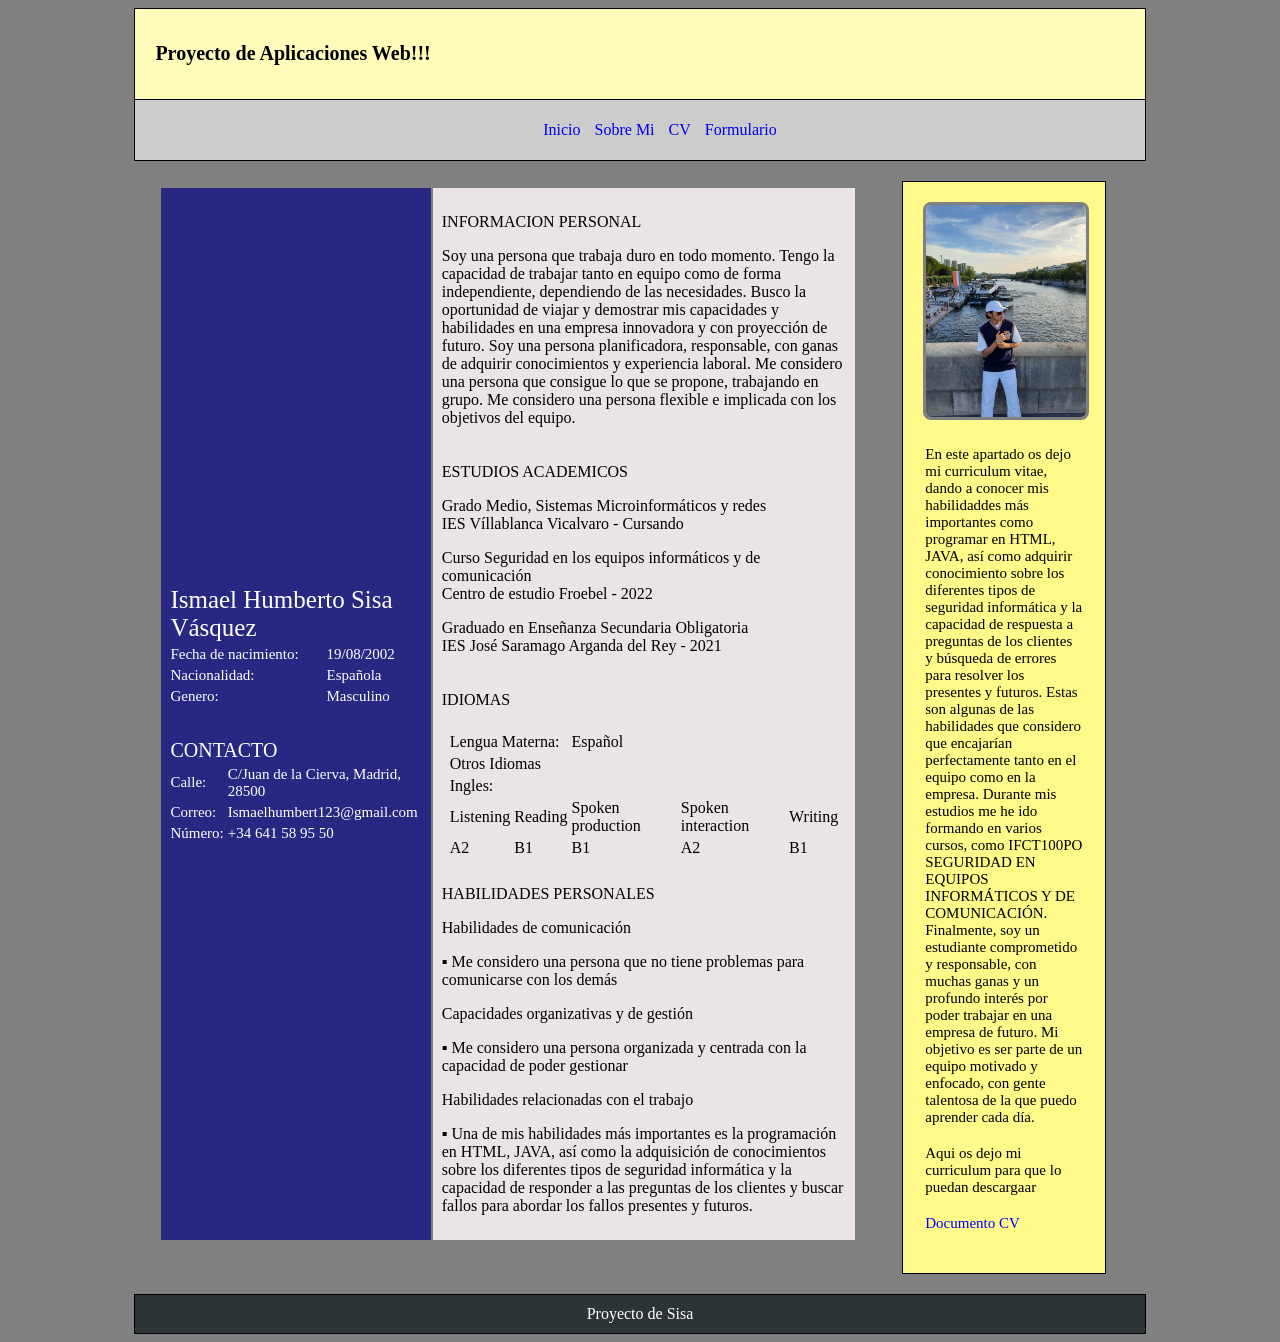
<file: cv.html>
<!DOCTYPE html>
<html lang="es">
<head>
    <meta charset="UTF-8">
    <meta http-equiv="X-UA-Compatible" content="IE=edge">
    <meta name="viewport" content="width=device-width, initial-scale=1.0">
    <title>CV</title>

    <link rel="stylesheet" href="./estilos/style.css">

</head>
<body>
    <div class="principal">
        <header class="cabecera">
            <h1>Proyecto de Aplicaciones Web!!!</h1>
        </header>

        <nav class="menu">
            <ul>
                <li><a href="./index.html">Inicio</a></li>
                <li><a href="./sobre mi.html">Sobre Mi</a></li>
                <li><a href="./cv.html">CV</a></li>
                <li><a href="./formulario.html">Formulario</a></li>
            </ul>
        </nav>

        <section class="contenido">
            <table class="tableta">
                
                <tr>
                    <td class="caja1">
                        <table>
                            <tr>
                                <td class="nombre" colspan="2">Ismael Humberto Sisa Vásquez</td>
                                <td></td>
                            </tr>
                            <tr>
                                <td class="nacimiento">Fecha de nacimiento:</td>
                                <td class="nacimiento">19/08/2002</td>
                            </tr>
                            <tr>
                                <td class="nacionalidad">Nacionalidad: </td>
                                <td class="nacionalidad">Española</td>
                            </tr>
                            <tr>
                                <td class="genero">Genero:</td>
                                <td class="genero">Masculino</td>
                            </tr>
                        </table>
                        <br>
                        <table>
                            <tr>
                                <td class="contacto" colspan="2">CONTACTO</td>
                                <td></td>
                            </tr>
                            <tr>
                                <td class="calle">Calle:</td>
                                <td class="calle">C/Juan de la Cierva, Madrid, 28500</td>
                            </tr>
                            <tr>
                                <td class="nacionalidad">Correo:</td>
                                <td class="nacionalidad">Ismaelhumbert123@gmail.com</td>
                            </tr>
                            <tr>
                                <td class="genero">Número:</td>
                                <td class="genero">+34 641 58 95 50</td>
                            </tr>
                        </table>
                    </td>
                    <td class="caja2">
                        <div class="cajatwo">
                            <table>
                                <tr>
                                    <td>
                                        <p>INFORMACION PERSONAL</p>
                                        <p>Soy una persona que trabaja duro en todo momento. Tengo la capacidad de
                                            trabajar tanto en equipo como de forma independiente, dependiendo de las
                                            necesidades. Busco la oportunidad de viajar y demostrar mis capacidades y
                                            habilidades en una empresa innovadora y con proyección de futuro.
                                            Soy una persona planificadora, responsable, con ganas de adquirir
                                            conocimientos y experiencia laboral. Me considero una persona que consigue
                                            lo que se propone, trabajando en grupo.
                                            Me considero una persona flexible e implicada con los objetivos del equipo.</p>
                                    </td>
                                </tr>
                                <tr>
                                    <td>
                                        <p>ESTUDIOS ACADEMICOS</p>
                                        <p>
                                            Grado Medio, Sistemas Microinformáticos y redes<br>
                                            IES Víllablanca Vicalvaro - Cursando
                                        </p>
                                        <p>
                                            Curso Seguridad en los equipos informáticos y de comunicación<br>
                                            Centro de estudio Froebel - 2022
                                        </p>
                                        <p>
                                            Graduado en Enseñanza Secundaria Obligatoria<br>
                                            IES José Saramago Arganda del Rey - 2021
                                        </p>
                                    </td>
                                </tr>
                                <tr>
                                    <td>
                                        <p>IDIOMAS</p>
                                        <table>
                                            <tr>
                                                <td colspan="2">Lengua Materna:</td>
                                                <td>Español</td>
                                                <td></td>
                                                <td></td>
                                            </tr>
                                            <tr>
                                                <td colspan="5">Otros Idiomas</td>
                                            </tr>
                                            <tr>
                                                <td>Ingles:</td>
                                                <td colspan="4"></td>
                                            </tr>
                                            <tr>
                                                <td>Listening</td>
                                                <td>Reading</td>
                                                <td>Spoken production</td>
                                                <td>Spoken interaction</td>
                                                <td>Writing</td>
                                            </tr>
                                            <tr>
                                                <td>A2</td>
                                                <td>B1</td>
                                                <td>B1</td>
                                                <td>A2</td>
                                                <td>B1</td>
                                            </tr>
                                        </table>
                                    </td>
                                </tr>
                                <tr>
                                    <td>
                                        <p>HABILIDADES PERSONALES</p>
                                        <p>Habilidades de comunicación</p>
                                        <p>▪ Me considero una persona que no tiene problemas para comunicarse
                                            con los demás</p>
                                        <p>Capacidades organizativas y de gestión</p>
                                        <p>▪ Me considero una persona organizada y centrada con la capacidad de
                                            poder gestionar</p>
                                        <p>Habilidades relacionadas con el trabajo</p>
                                        <p>▪ Una de mis habilidades más importantes es la programación en HTML,
                                            JAVA, así como la adquisición de conocimientos sobre los diferentes tipos
                                            de seguridad informática y la capacidad de responder a las preguntas de
                                            los clientes y buscar fallos para abordar los fallos presentes y futuros.</p>
                                    </td>
                                </tr>
                            </table>
                        </div>

                    </td>
                </tr>
            </table>
        </section>

        <aside class="columna">
            <blockquote>
                    <img src="./img/mi5.jpeg" alt="" class="foto2">
            </blockquote>
            <blockquote>
                <p>En este apartado os dejo mi curriculum vitae, dando a conocer mis habilidaddes más importantes como programar en HTML, 
                    JAVA, así como adquirir
                    conocimiento sobre los diferentes tipos de seguridad informática y la capacidad de respuesta a
                    preguntas de los clientes y búsqueda de errores para resolver los presentes y futuros. Estas son algunas
                    de las habilidades que considero que encajarían perfectamente tanto en el equipo como en la empresa.
                    Durante mis estudios me he ido formando en varios cursos, como IFCT100PO
                    SEGURIDAD EN EQUIPOS INFORMÁTICOS Y DE COMUNICACIÓN.
                    Finalmente, soy un estudiante comprometido y responsable, con muchas ganas y un profundo interés por
                    poder trabajar en una empresa de futuro. Mi objetivo es ser parte de un
                    equipo motivado y enfocado, con gente talentosa de la que puedo aprender cada día.
                    <p>Aqui os dejo mi curriculum para que lo puedan descargaar</p>
                <p><a href="./img/ISMAEL SISA (curriculum-Spanish).pdf">Documento CV</a></p>
                </p>
            </blockquote>
            

        </aside>

        <footer class="final">
            Proyecto de Sisa
        </footer>
    </div>
</body>
</html>
</file>
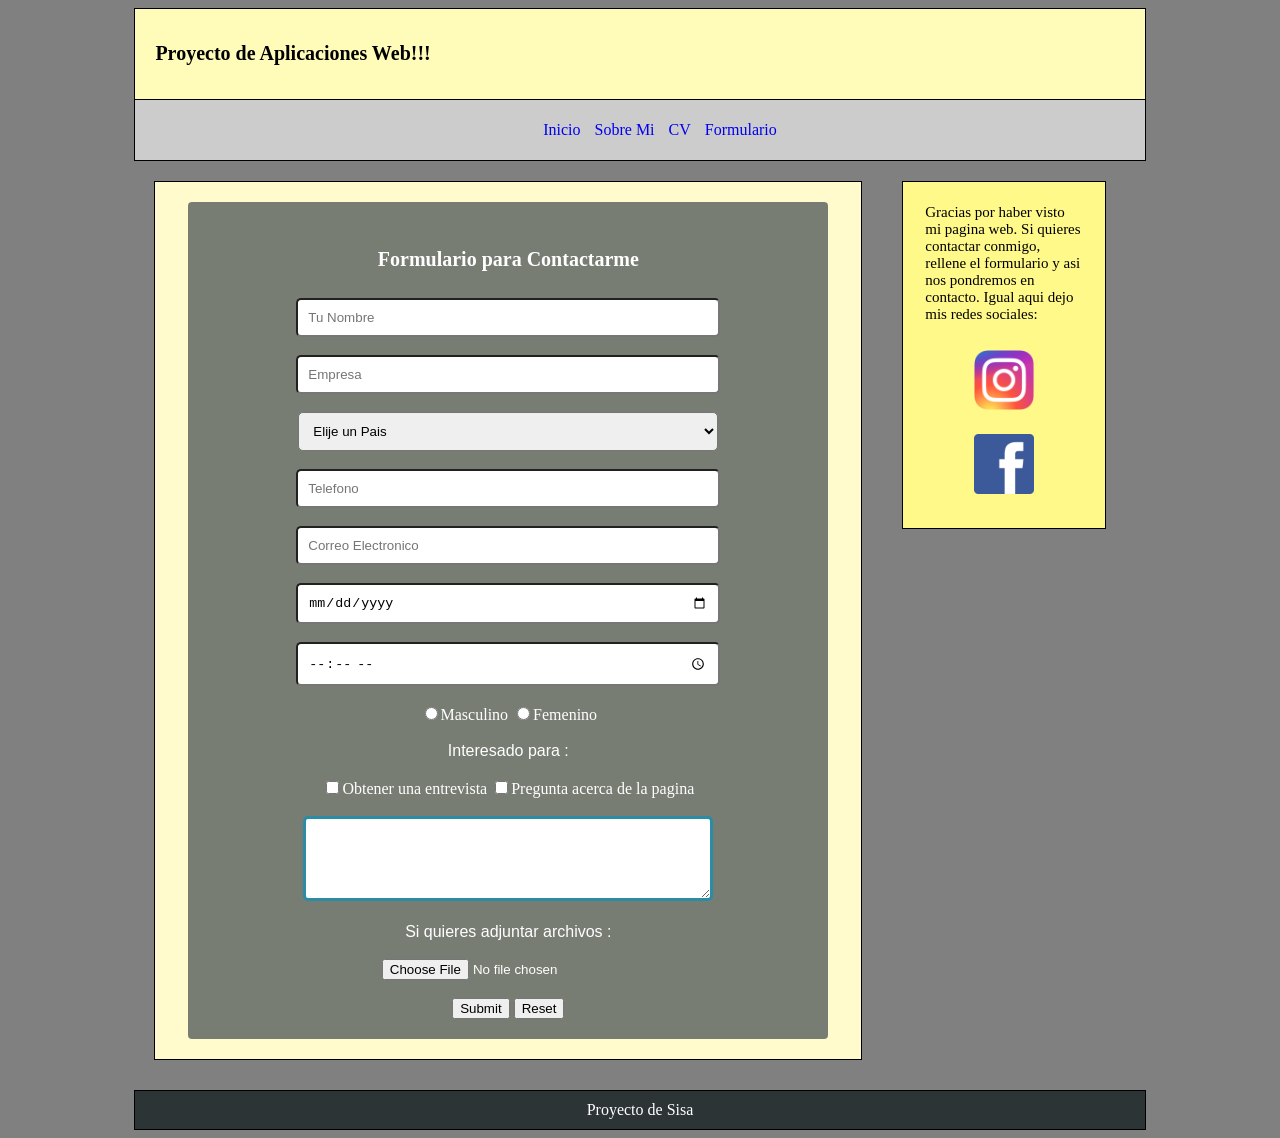
<file: formulario.html>
<!DOCTYPE html>
<html lang="es">
<head>
    <meta charset="UTF-8">
    <meta http-equiv="X-UA-Compatible" content="IE=edge">
    <meta name="viewport" content="width=device-width, initial-scale=1.0">
    <title>Formulario</title>

    <link rel="stylesheet" href="./estilos/style.css">

</head>
<body>
    <div class="principal">
        <header class="cabecera">
            <h1>Proyecto de Aplicaciones Web!!!</h1>
        </header>

        <nav class="menu">
            <ul>
                <li><a href="./index.html">Inicio</a></li>
                <li><a href="./sobre mi.html">Sobre Mi</a></li>
                <li><a href="./cv.html">CV</a></li>
                <li><a href="./formulario.html">Formulario</a></li>
            </ul>
        </nav>

        <section class="contenido">
            <article>
                <form>
                    <h4>Formulario para Contactarme</h4>
                    <input type="text" placeholder="Tu Nombre" class="inp"><br><br>
                    <input type="text" placeholder="Empresa" class="inp"><br><br>
                    <select name="Pais" id="pais">
                        <option value="">Elije un Pais</option>
                        <option value="">España</option>
                        <option value="">Francia</option>
                        <option value="">Italia</option>
                        <option value="">Reino unido</option>
                        <option value="">Alemania</option>
                        <option value="">Suiza</option>
                        <option value="">Otro pais</option>
                        
                    </select><br><br>
                    <input type="number" placeholder="Telefono" class="inp"><br><br>
                    <input type="email" placeholder="Correo Electronico" class="inp"><br><br>
                    <input type="date" name="Dia" id="dia" class="inp"><br><br>
                    <input type="time" name="hora" class="inp"><br><br> 
                    <input type="radio" name="sexo">Masculino
                    <input type="radio" name="sexo">Femenino <br><br>
                    <label for="Interes" class="interes" >Interesado para :</label><br><br>
                    <input type="checkbox">Obtener una entrevista
                    <input type="checkbox">Pregunta acerca de la pagina<br><br>
                    <textarea name="escribe" id="escribe" cols="30" rows="5"></textarea><br><br>
                    <label for="Archivo" class="interes">Si quieres adjuntar archivos :</label><br><br>
                    <input type="file"><br><br>



                    <input type="submit"> <input type="reset">
                </form>
            </article>
           

         </section>

        <aside class="columna">
            
            <blockquote>
                
                <p>
                    Gracias por haber visto mi pagina web. Si quieres contactar conmigo, rellene el 
                    formulario y asi nos pondremos en contacto. Igual aqui dejo mis redes sociales:
                </p>
                <a href="https://www.instagram.com/sisa_ismael/"><img src="./img/insta.png" alt="insta" class="insta"></a>
                <a href="https://ms-my.facebook.com/ismael.sisa"><img src="./img/face.png" alt="face" class="face"></a>
            </blockquote>
            

        </aside>

        <footer class="final">
            Proyecto de Sisa
        </footer>
    </div>
</body>
</html>
</file>
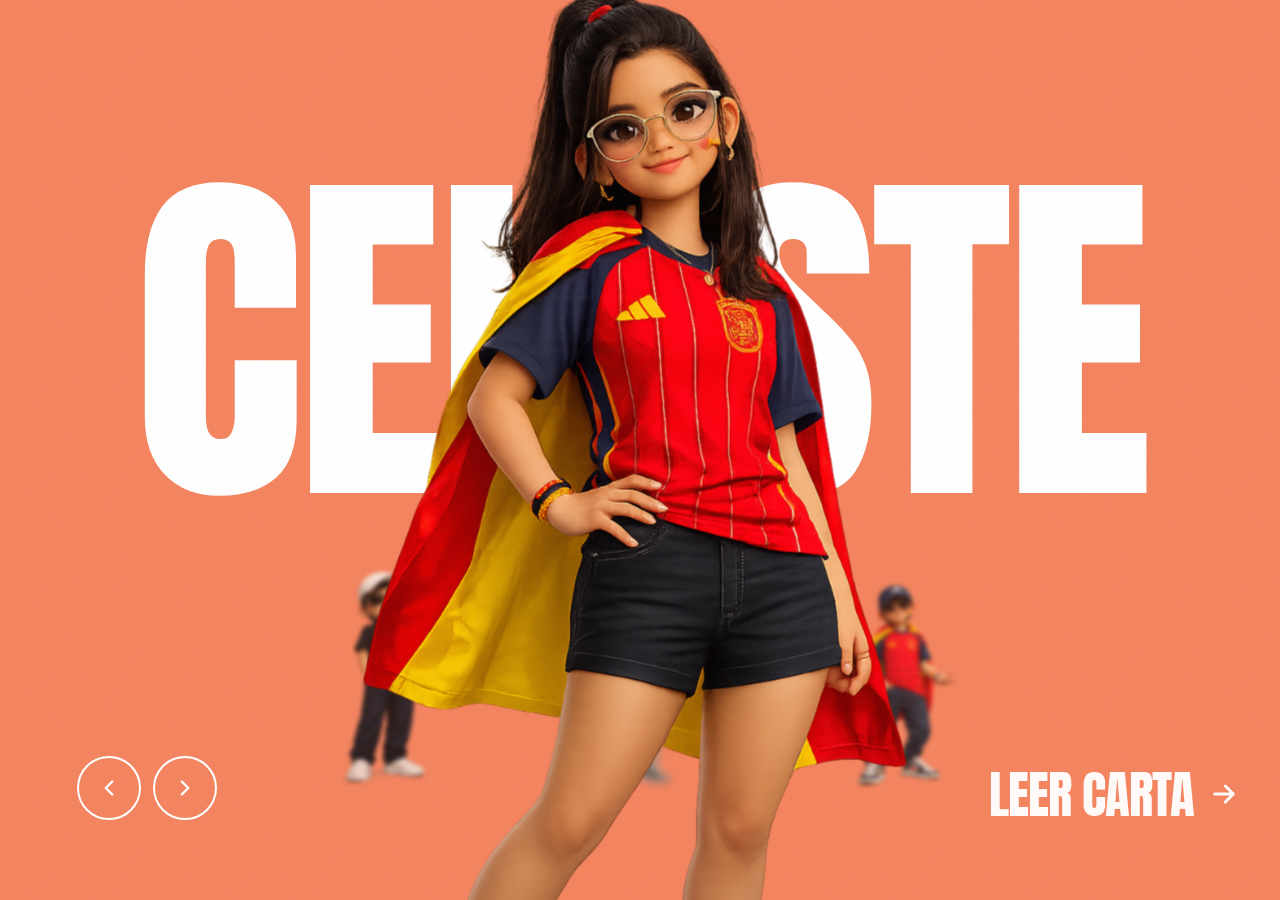
<file: otro.html>
<!doctype html>
<html lang="es">
<head>
  <meta charset="utf-8">
  <meta name="viewport" content="width=device-width, initial-scale=1">
  <meta name="theme-color" content="#f4845f">
  <title>CELESTE</title>
  <link rel="preconnect" href="https://fonts.googleapis.com">
  <link rel="preconnect" href="https://fonts.gstatic.com" crossorigin>
  <link href="https://fonts.googleapis.com/css2?family=Anton&family=Inter:wght@400;500;600;700&display=swap" rel="stylesheet">
  <link rel="stylesheet" href="toonhub.css?v=20260810-2">
</head>
<body>
  <main class="toonhub" id="toonhub">
    <div class="grain" aria-hidden="true"></div>
    <div class="ghost-text" id="characterName" aria-hidden="true">CELESTE</div>

    <section class="carousel" id="carousel" aria-label="Carrusel de figuras">
      <figure class="character" data-index="0"><img src="img/toonhub/spain-girl.png" alt="Figura de chica con la camiseta de España" draggable="false"></figure>
      <figure class="character" data-index="1"><img src="img/toonhub/spain-boy.png" alt="Figura de chico con la camiseta de España" draggable="false"></figure>
      <figure class="character" data-index="2"><img src="img/toonhub/casual-girl.png" alt="Figura de chica con ropa casual" draggable="false"></figure>
      <figure class="character" data-index="3"><img src="img/toonhub/casual-boy.png" alt="Figura de chico con ropa casual" draggable="false"></figure>
    </section>

    <section class="intro">
      <div class="controls">
        <button type="button" data-direction="prev" aria-label="Figura anterior">
          <svg viewBox="0 0 24 24" aria-hidden="true"><path d="m15 18-6-6 6-6"/></svg>
        </button>
        <button type="button" data-direction="next" aria-label="Figura siguiente">
          <svg viewBox="0 0 24 24" aria-hidden="true"><path d="m9 18 6-6-6-6"/></svg>
        </button>
      </div>
    </section>

    <button class="discover" id="openVoucher" type="button">
      <span>LEER CARTA</span>
      <svg viewBox="0 0 24 24" aria-hidden="true"><path d="M5 12h14M13 6l6 6-6 6"/></svg>
    </button>
  </main>

  <dialog class="voucher-dialog" id="voucherDialog" aria-labelledby="voucherTitle">
    <div class="confetti" aria-hidden="true">
      <i></i><i></i><i></i><i></i><i></i><i></i><i></i><i></i><i></i><i></i><i></i><i></i>
    </div>
    <article class="voucher-card">
      <button class="voucher-close" type="button" aria-label="Cerrar vale">×</button>
      <span class="voucher-kicker">REGALO ESPECIAL</span>
      <h1 id="voucherTitle">VALE POR LO QUE QUIERAS</h1>
      <p class="voucher-store">DE <strong>SHEIN</strong></p>
      <div class="voucher-divider"><span>♥</span></div>
      <div class="voucher-bottom">
        <div class="voucher-copy">
          <p>Elige cualquier cosa que te haga ilusión.</p>
          <strong>SOLO CELESTE PUEDE CANJEARLO</strong>
          <small>Código: CELESTE-LOVE-2026</small>
        </div>
        <svg class="fake-qr" viewBox="0 0 21 21" role="img" aria-label="Código QR decorativo no funcional">
          <rect width="21" height="21" fill="#fff"/>
          <path fill="#111" d="M1 1h7v7H1zm2 2v3h3V3zm10-2h7v7h-7zm2 2v3h3V3zM1 13h7v7H1zm2 2v3h3v-3zm7-14h2v2h-2zm0 4h2v3h-2zm-1 5h3v2H9zm4-1h2v3h-2zm3 1h4v2h-4zm-7 3h2v2H9zm3-2h2v4h-2zm3 2h2v2h-2zm3-1h1v3h-1zm-9 5h3v2h-3zm5 0h2v2h-2zm3-1h3v3h-3z"/>
        </svg>
      </div>
      <p class="voucher-note">QR simbólico · Un solo uso · Hecho con amor</p>
    </article>
  </dialog>

  <script src="toonhub.js?v=20260810-3"></script>
</body>
</html>
</file>
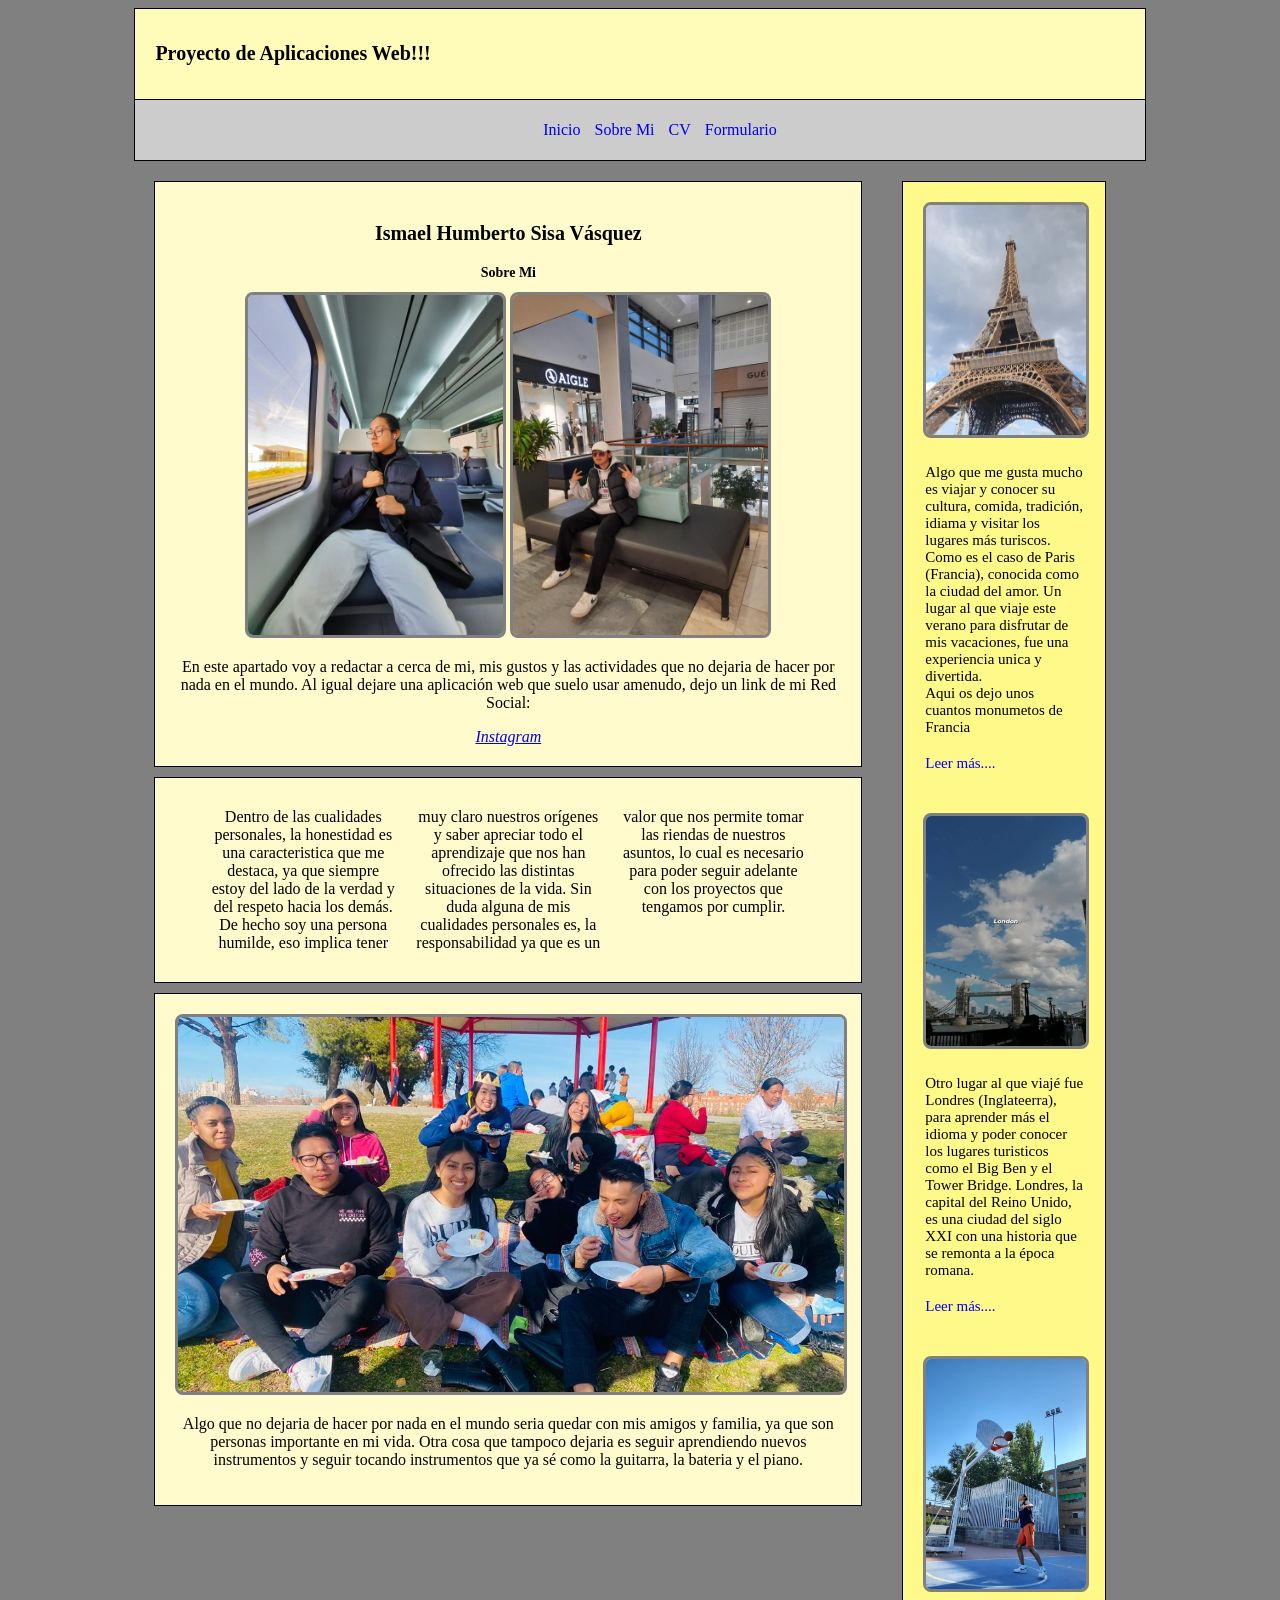
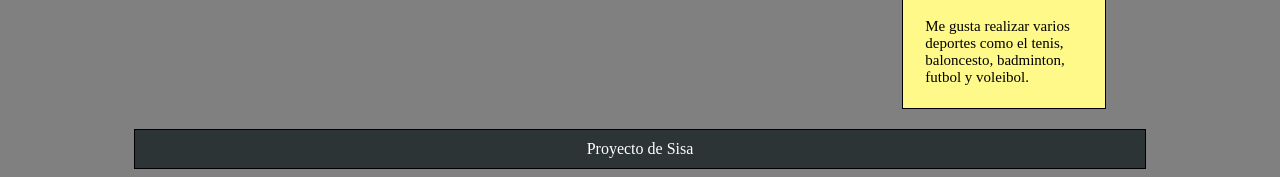
<file: sobre mi.html>
<!DOCTYPE html>
<html lang="es">
<head>
    <meta charset="UTF-8">
    <meta http-equiv="X-UA-Compatible" content="IE=edge">
    <meta name="viewport" content="width=device-width, initial-scale=1.0">
    <title>Sobre Mi</title>

<link rel="stylesheet" href="./estilos/style.css">

</head>
<body>
    <div class="principal">
        <header class="cabecera">
            <h1>Proyecto de Aplicaciones Web!!!</h1>
        </header>

        <nav class="menu">
            <ul>
                <li><a href="./index.html">Inicio</a></li>
                <li><a href="./sobre mi.html">Sobre Mi</a></li>
                <li><a href="./cv.html">CV</a></li>
                <li><a href="./formulario.html">Formulario</a></li>
            </ul>
        </nav>

        <section class="contenido">
            <article>
                <hgroup>
                    <h1>Ismael Humberto Sisa Vásquez</h1>
                    <h2>Sobre Mi</h2>
                </hgroup>
                <img src="./img/mi3.jpeg" alt="sisa" class="foto1">
                <img src="./img/mi.jpeg" alt="sisa" class="foto1">
                
                
                <p>
                    En este apartado voy a redactar a cerca de mi, mis gustos y las actividades 
                    que no dejaria de hacer por nada en el mundo. Al igual dejare una aplicación 
                    web que suelo usar amenudo, dejo un link de mi Red Social:  
                </p>
                <address>
                    <a href="https://www.instagram.com/sisa_ismael/">Instagram</a>
                </address>
            </article>
            
            <article class="colum1">
            <p>
                Dentro de las cualidades personales, la honestidad es una caracteristica que me destaca, ya 
                que siempre estoy del lado de la verdad y del respeto hacia los demás. 
                De hecho soy una persona humilde, eso implica tener muy claro nuestros orígenes y saber 
                apreciar todo el aprendizaje que nos han ofrecido las distintas situaciones de la vida. 
                Sin duda alguna de mis cualidades personales es, la responsabilidad ya que es un valor que 
                nos permite tomar las riendas de nuestros asuntos, lo cual es necesario para poder seguir 
                adelante con los proyectos que tengamos por cumplir.
            </p>

            </article>

            <article>
                <img src="./img/grupo1.jpg" alt="grupo2" class="grupo1">
                <p>
                    Algo que no dejaria de hacer por nada en el mundo seria quedar con mis amigos y familia, ya
                    que son personas importante en mi vida. Otra cosa que tampoco dejaria es seguir aprendiendo nuevos
                    instrumentos y seguir tocando instrumentos que ya sé como la guitarra, la bateria y el piano.
                </p>
            </article>
        </section>
        <aside class="columna">
            <blockquote>
                    <img src="./img/site1.jpeg" alt="" class="site1">
            </blockquote>
            <blockquote>
                <p>Algo que me gusta mucho es viajar y conocer su cultura, comida, tradición, idiama y visitar
                    los lugares más turiscos. Como es el caso de Paris (Francia), conocida como la ciudad del 
                    amor. Un lugar al que viaje este verano para disfrutar de mis vacaciones, fue una experiencia 
                    unica y divertida.<BR>
                    Aqui os dejo unos cuantos monumetos de Francia 
                <p><a href="https://es.wikipedia.org/wiki/Categor%C3%ADa:Monumentos_de_Francia">Leer más....</a></p>
                </p>
            </blockquote>
           
            <blockquote>
                <img src="./img/site2.jpeg" alt="" class="site2">
            </blockquote>
            <blockquote>
                <p>
                    Otro lugar al que viajé fue Londres (Inglateerra), para aprender más el idioma y poder conocer 
                    los lugares turisticos como el Big Ben y el Tower Bridge. Londres, la capital del Reino Unido, 
                    es una ciudad del siglo XXI con una historia que se remonta a la época romana.
                    <p><a href="https://es.wikipedia.org/wiki/Londres">Leer más....</a></p>
                </p>
            </blockquote>

            <blockquote>
                    <img src="./img/mi6.jpeg" alt="foto6" class="foto6">
            </blockquote>
            <blockquote>
                <p>
                    Me gusta realizar varios deportes como el tenis, baloncesto, badminton, futbol y voleibol.
                </p>
            </blockquote>
        </aside>

        <footer class="final">
            Proyecto de Sisa
        </footer>
    </div>
</body>
</html>
</file>
<file: estilos/style.css>
body{
    background-color: gray;
    text-align: center;
}
h1{
    font-size: 20px;
    font-weight: bold;
}
h2{
    font-size: 14px;
    font-weight: bold;
}
                                    /* CABECERA PRINCIPAL*/
.principal{
    width: 80%;
    margin: auto;
    background-color: gray;


}

                                     /* HEADER*/
header{
    background-color: #fffbb9;
    padding: 20px;
    border-top: 1px black solid;
    border-left: 1px black solid;
    border-right: 1px black solid;
}
.cabecera h1{
    text-align: left;
}

                                     /* NAV*/
.menu{
    border: 1px black solid;
    background: #ccc;
    padding: 0px;
    text-align: center;
}
.menu li{
    list-style: none;
    display: inline-block;
    padding: 5px;
}
.menu li a{
    text-decoration: none;
}

                                    /* SECTION*/
.contenido{
    margin: 20px;
    width: 70%;
    float: left;
}
.foto1{
    width: 255px;
    height: 340px;
    border-radius: 0.5rem;
    border: 3px gray solid;
}
article{
    background-color: #fffbcc;
    border: 1px black solid;
    padding: 20px;
    margin-bottom: 10px;
}
time{
    color: #999;
}

 /* sobre mi*/
.colum1 p{
    text-align: cent    er;
    width: 90%;
    column-count:3;	
    margin: auto;
    padding: 10px;
}
.grupo1{
    width: 100%;
    height: auto;
    border-radius: 0.5rem;
    border: 3px gray solid;
}

/* cv */
table{
    padding: 5px;
}

.caja1{

    width: 250px;
    background-color: rgb(40, 40, 131);
}
.caja2{
    height: 1000px;
    width: 480px;
    background-color: rgb(235, 228, 228);
}
.nombre{
    color: white;
    text-align: left;
    font-size: 25px;
    
}
.nacimiento{
    color: white;
    text-align: left;
    font-size: 15px;
}
.nacionalidad{
    color: white;
    text-align: left;
    font-size: 15px;
}
.genero{
    color: white;
    text-align: left;
    font-size: 15px;
}
.contacto{
    color: white;
    text-align: left;
    font-size: 20px;
}
.calle{
    color: white;
    text-align: left;
    font-size: 15px;
}

.cajatwo{
    text-align: left;
    position: relative;

}

/* formulario */

form{
    text-align: center;
    width: 600px;
    margin: auto;
    padding: 20px;
    background-color: #24303c9d;
    border-radius: 4px;
    color: white;
}
form h4{
    font-size: 20px;
}
select{
    border-radius: 5px;
    width: 420px;
    padding: 10px;
}
.inp{
    border-radius: 5px;
    width: 400px;
    padding: 10px;
}
.interes{
    color: white;
    font-family: 'Franklin Gothic Medium', 'Arial Narrow', Arial, sans-serif;

}
textarea{
    border: 3px rgb(42, 140, 165) solid;
    border-radius: 5px;
    width: 400px;
}
/* video*/
.v{
    width: 100%;
    margin: 20px;
}
.video{
    width: 80%;
    height: auto;
}

                                    /* ASIDE*/
.columna{
    background-color: #fff98a;
    border: 1px black solid;
    width: 20%;
    margin: 20px;
    float: left;
}
.foto2{
    width: 160px;
    height: 212px;  
    border-radius: 0.5rem;
    border: 3px gray solid;

}
.site1{
    width: 160px;
    height: 230px;  
    border-radius: 0.5rem;
    border: 3px gray solid;

}
.site2{
    width: 160px;
    height: 230px;  
    border-radius: 0.5rem;
    border: 3px gray solid;

}
.foto6{
    width: 160px;
    height: 230px;  
    border-radius: 0.5rem;
    border: 3px gray solid;

}
.columna blockquote{
    margin: 20px;
}
.columna p{
    text-align: left;
    font-size: 15px;
    padding: 2px;
}
.columna p a{
    text-decoration: none;
    color: blue;
}
/* formulario*/

.insta{
    width: 60px;
    height: 60px;
    margin: 10px;
}
.face{
    width: 60px;
    height: 60px;
    margin: 10px;
}
                                    /* FOOTER*/
.final{
    clear: both;
    color: white;
    background: #2d3436;
    border: 1px black solid;
    padding: 10px;
}
</file>
<file: toonhub.css>
:root { color-scheme: light; }

* { box-sizing: border-box; }

html,
body {
  width: 100%;
  height: 100%;
}

body {
  margin: 0;
  overflow: hidden;
  font-family: "Inter", sans-serif;
}

.toonhub {
  position: relative;
  width: 100%;
  height: 100svh;
  overflow: hidden;
  color: #fff;
  background: #f4845f;
  transition: background-color 650ms cubic-bezier(.4, 0, .2, 1);
  isolation: isolate;
}

.grain {
  position: absolute;
  z-index: 50;
  inset: 0;
  pointer-events: none;
  opacity: .4;
  background-image: url("data:image/svg+xml,%3Csvg viewBox='0 0 180 180' xmlns='http://www.w3.org/2000/svg'%3E%3Cfilter id='n'%3E%3CfeTurbulence type='fractalNoise' baseFrequency='.9' numOctaves='4' stitchTiles='stitch'/%3E%3C/filter%3E%3Crect width='100%25' height='100%25' filter='url(%23n)' opacity='.08'/%3E%3C/svg%3E");
  background-size: 200px 200px;
}

.ghost-text {
  position: absolute;
  z-index: 2;
  top: 18%;
  right: 0;
  left: 0;
  display: flex;
  justify-content: center;
  align-items: center;
  color: #fff;
  font: 400 clamp(90px, 28vw, 380px)/1 "Anton", sans-serif;
  letter-spacing: -.02em;
  white-space: nowrap;
  user-select: none;
  pointer-events: none;
}

.brand {
  position: absolute;
  z-index: 60;
  top: 24px;
  left: 32px;
  color: rgba(255,255,255,.9);
  font-size: 12px;
  font-weight: 600;
  letter-spacing: .18em;
  text-decoration: none;
}

.carousel {
  position: absolute;
  z-index: 3;
  inset: 0;
}

.character {
  position: absolute;
  bottom: 12%;
  left: 50%;
  width: auto;
  height: 22%;
  margin: 0;
  aspect-ratio: .6 / 1;
  opacity: 1;
  filter: blur(4px);
  transform: translateX(-50%) scale(1);
  transition: transform 650ms cubic-bezier(.4,0,.2,1), filter 650ms cubic-bezier(.4,0,.2,1), opacity 650ms cubic-bezier(.4,0,.2,1), left 650ms cubic-bezier(.4,0,.2,1), height 650ms cubic-bezier(.4,0,.2,1), bottom 650ms cubic-bezier(.4,0,.2,1);
  will-change: transform, filter, opacity, left;
}

.character img {
  display: block;
  width: 100%;
  height: 100%;
  object-fit: contain;
  object-position: bottom center;
  user-select: none;
}

.character[data-role="center"] {
  z-index: 20;
  bottom: 0;
  left: 50%;
  height: 92%;
  opacity: 1;
  filter: none;
  transform: translateX(-50%) scale(1.68);
}

.character[data-role="left"],
.character[data-role="right"] {
  z-index: 10;
  height: 28%;
  opacity: .85;
  filter: blur(2px);
}

.character[data-role="left"] { left: 30%; }
.character[data-role="right"] { left: 70%; }
.character[data-role="back"] { z-index: 5; }

.intro {
  position: absolute;
  z-index: 60;
  bottom: 80px;
  left: 6vw;
  max-width: 320px;
}

.eyebrow {
  margin: 0 0 12px;
  font-size: 22px;
  font-weight: 700;
  letter-spacing: .02em;
}

.description {
  margin: 0 0 20px;
  color: rgba(255,255,255,.85);
  font-size: 14px;
  line-height: 1.6;
}

.controls { display: flex; gap: 12px; }

.controls button {
  display: grid;
  width: 64px;
  height: 64px;
  padding: 0;
  place-items: center;
  color: #fff;
  background: transparent;
  border: 2px solid #fff;
  border-radius: 50%;
  cursor: pointer;
  transition: transform 150ms, background-color 150ms;
}

.controls button:hover {
  background: rgba(255,255,255,.12);
  transform: scale(1.08);
}

.controls svg,
.discover svg {
  width: 26px;
  height: 26px;
  fill: none;
  stroke: currentColor;
  stroke-width: 2.25;
  stroke-linecap: round;
  stroke-linejoin: round;
}

.discover {
  position: absolute;
  z-index: 60;
  right: 40px;
  bottom: 80px;
  display: flex;
  align-items: center;
  gap: 14px;
  color: rgba(255,255,255,.95);
  padding: 0;
  background: transparent;
  border: 0;
  font: 400 clamp(20px, 4vw, 56px)/1 "Anton", sans-serif;
  letter-spacing: -.02em;
  text-decoration: none;
  cursor: pointer;
  transition: opacity 200ms;
}

.discover:hover { color: #fff; }
.discover svg { width: 32px; height: 32px; }

.voucher-dialog {
  width: min(680px, calc(100vw - 28px));
  max-width: none;
  padding: 0;
  overflow: visible;
  color: #25150f;
  background: transparent;
  border: 0;
}

.voucher-dialog::backdrop {
  background: rgba(20, 7, 5, .78);
  backdrop-filter: blur(12px);
}

.voucher-card {
  position: relative;
  padding: clamp(30px, 6vw, 58px);
  overflow: hidden;
  background: linear-gradient(145deg, #fffaf3, #ffe9df);
  border: 2px solid rgba(255,255,255,.9);
  border-radius: 30px;
  box-shadow: 0 30px 90px rgba(54,10,2,.45), inset 0 0 0 8px rgba(244,132,95,.12);
  text-align: center;
}

.voucher-dialog[open] .voucher-card {
  animation: voucher-pop 700ms cubic-bezier(.15,1.35,.35,1) both;
}

.voucher-card::before,
.voucher-card::after {
  content: "";
  position: absolute;
  width: 180px;
  height: 180px;
  border-radius: 50%;
  background: rgba(244,132,95,.13);
}

.voucher-card::before { top: -95px; left: -80px; }
.voucher-card::after { right: -80px; bottom: -100px; }

.voucher-close {
  position: absolute;
  z-index: 3;
  top: 14px;
  right: 16px;
  width: 40px;
  height: 40px;
  color: #4b261d;
  background: rgba(255,255,255,.65);
  border: 0;
  border-radius: 50%;
  font-size: 26px;
  cursor: pointer;
}

.voucher-kicker {
  display: inline-block;
  padding: 7px 14px;
  color: #fff;
  background: #f15f68;
  border-radius: 999px;
  font-size: 11px;
  font-weight: 700;
  letter-spacing: .18em;
}

.voucher-card h1 {
  max-width: 540px;
  margin: 22px auto 2px;
  font: 400 clamp(40px, 8vw, 76px)/.94 "Anton", sans-serif;
  letter-spacing: -.02em;
}

.voucher-store {
  margin: 10px 0 0;
  font-size: clamp(18px, 3vw, 26px);
  letter-spacing: .16em;
}

.voucher-store strong { font-size: 1.35em; }

.voucher-divider {
  display: flex;
  align-items: center;
  gap: 12px;
  margin: 24px 0;
  color: #f15f68;
}

.voucher-divider::before,
.voucher-divider::after {
  content: "";
  height: 1px;
  flex: 1;
  background: rgba(75,38,29,.22);
}

.voucher-bottom {
  display: flex;
  align-items: center;
  justify-content: center;
  gap: clamp(20px, 6vw, 48px);
  text-align: left;
}

.voucher-copy p { margin: 0 0 12px; font-size: 16px; }
.voucher-copy strong { display: block; color: #c83349; font-size: 13px; letter-spacing: .08em; }
.voucher-copy small { display: block; margin-top: 9px; color: #75554d; }

.fake-qr {
  width: 126px;
  height: 126px;
  flex: 0 0 auto;
  padding: 8px;
  background: #fff;
  border: 1px solid rgba(0,0,0,.15);
  border-radius: 8px;
  image-rendering: pixelated;
}

.voucher-note {
  margin: 24px 0 0;
  color: #8c6d64;
  font-size: 10px;
  letter-spacing: .1em;
  text-transform: uppercase;
}

.confetti { position: absolute; z-index: 5; inset: -60px; pointer-events: none; }
.confetti i { position: absolute; top: 45%; left: 50%; width: 9px; height: 18px; background: #ffd43b; opacity: 0; }
.voucher-dialog[open] .confetti i { animation: confetti-burst 1.2s 200ms ease-out both; }
.confetti i:nth-child(2n) { background:#f15f68; }
.confetti i:nth-child(3n) { background:#6eb5ff; }
.confetti i:nth-child(4n) { background:#6bbf7a; }
.confetti i:nth-child(1) { --x:-290px; --y:-210px; --r:140deg; }
.confetti i:nth-child(2) { --x:-210px; --y:-270px; --r:240deg; }
.confetti i:nth-child(3) { --x:-110px; --y:-290px; --r:80deg; }
.confetti i:nth-child(4) { --x:20px; --y:-300px; --r:190deg; }
.confetti i:nth-child(5) { --x:140px; --y:-280px; --r:300deg; }
.confetti i:nth-child(6) { --x:260px; --y:-210px; --r:100deg; }
.confetti i:nth-child(7) { --x:300px; --y:-50px; --r:220deg; }
.confetti i:nth-child(8) { --x:280px; --y:170px; --r:130deg; }
.confetti i:nth-child(9) { --x:130px; --y:250px; --r:290deg; }
.confetti i:nth-child(10) { --x:-80px; --y:270px; --r:170deg; }
.confetti i:nth-child(11) { --x:-250px; --y:190px; --r:330deg; }
.confetti i:nth-child(12) { --x:-300px; --y:10px; --r:110deg; }

@keyframes voucher-pop {
  from { opacity: 0; transform: translateY(45px) scale(.72) rotate(-3deg); }
  65% { transform: translateY(-8px) scale(1.025) rotate(.5deg); }
  to { opacity: 1; transform: none; }
}

@keyframes confetti-burst {
  0% { opacity: 1; transform: translate(-50%,-50%) scale(.4); }
  70% { opacity: 1; }
  100% { opacity: 0; transform: translate(var(--x),var(--y)) rotate(var(--r)); }
}

@media (max-width: 639px) {
  .brand { left: 16px; }
  .ghost-text { top: 18%; }

  .character {
    bottom: 32%;
    height: 13%;
  }

  .character[data-role="center"] {
    bottom: 22%;
    height: 60%;
    transform: translateX(-50%) scale(1.25);
  }

  .character[data-role="left"],
  .character[data-role="right"] { height: 16%; }
  .character[data-role="left"] { left: 20%; }
  .character[data-role="right"] { left: 80%; }

  .intro {
    bottom: 24px;
    left: 16px;
  }

  .eyebrow { margin-bottom: 8px; font-size: 16px; }
  .description { display: none; }
  .controls button { width: 48px; height: 48px; }

  .discover {
    right: 16px;
    bottom: 24px;
    gap: 8px;
  }

  .discover svg { width: 20px; height: 20px; }

  .voucher-card { padding: 42px 24px 28px; border-radius: 24px; }
  .voucher-bottom { flex-direction: column; text-align: center; }
  .fake-qr { width: 108px; height: 108px; }
}

@media (prefers-reduced-motion: reduce) {
  .toonhub,
  .character { transition-duration: 0ms; }
}
</file>
